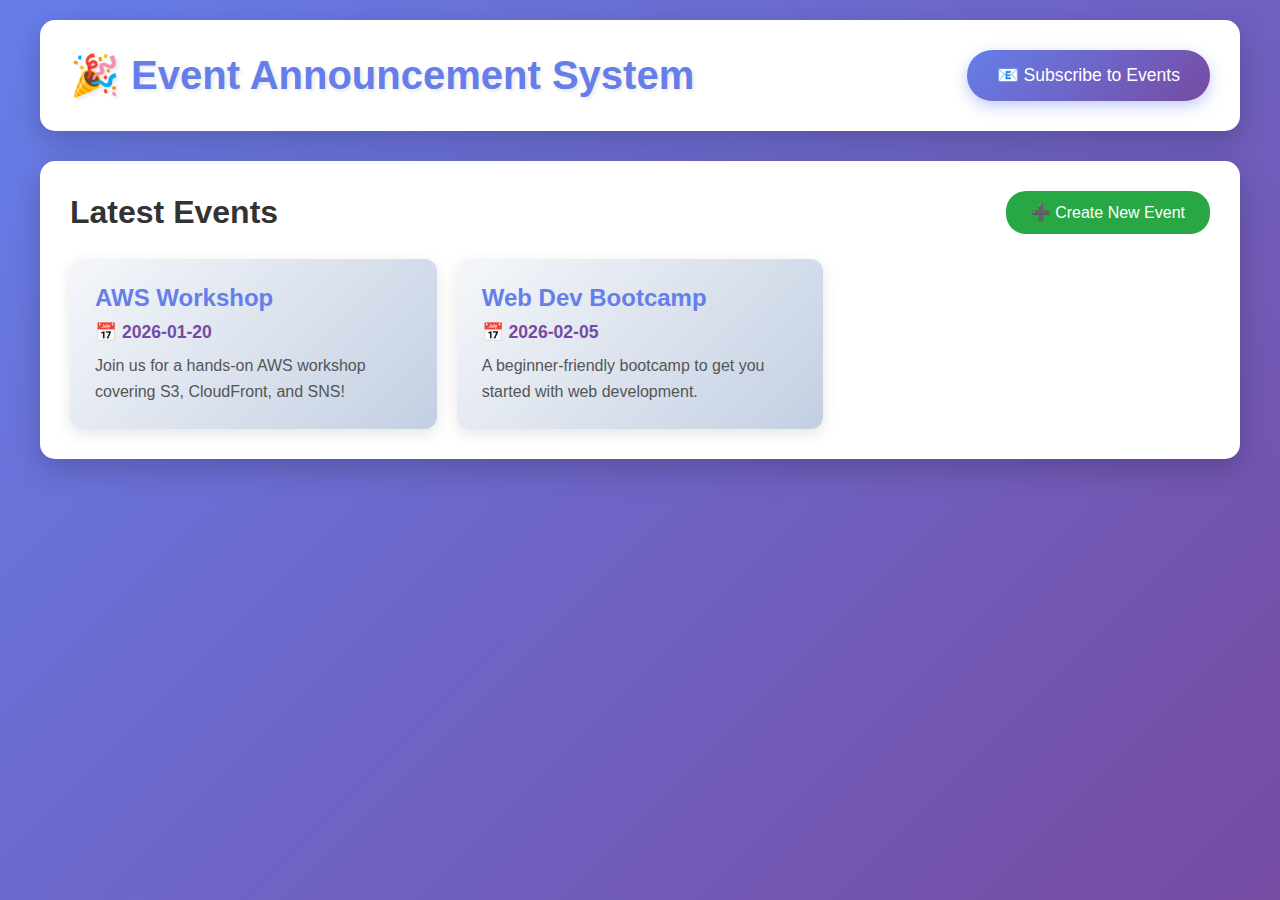
<file: frontend/index.html>
<!DOCTYPE html>
<html lang="en">
<head>
    <meta charset="UTF-8">
    <meta name="viewport" content="width=device-width, initial-scale=1.0">
    <title>Event Announcement System</title>
    <link rel="stylesheet" href="styles.css">
</head>
<body>
    <div class="container">
        <header>
            <h1>🎉 Event Announcement System</h1>
            <button class="subscribe-btn" onclick="subscribeToEvents()">📧 Subscribe to Events</button>
        </header>

        <section class="events-section">
            <div class="section-header">
                <h2>Latest Events</h2>
                <button class="create-event-btn" onclick="showCreateEventForm()">➕ Create New Event</button>
            </div>
            <div id="events-list"></div>
        </section>
    </div>

    <!-- Subscribe Modal -->
    <div id="subscribeModal" class="modal">
        <div class="modal-content">
            <span class="close" onclick="closeSubscribeModal()">&times;</span>
            <h2>Subscribe to Event Notifications</h2>
            <form id="subscribeForm" onsubmit="submitSubscription(event)">
                <div class="form-group">
                    <label for="email">Email Address:</label>
                    <input type="email" id="email" name="email" required placeholder="your.email@example.com">
                </div>
                <button type="submit" class="submit-btn">Subscribe</button>
            </form>
        </div>
    </div>

    <!-- Create Event Modal -->
    <div id="createEventModal" class="modal">
        <div class="modal-content">
            <span class="close" onclick="closeCreateEventModal()">&times;</span>
            <h2>Create New Event</h2>
            <form id="createEventForm" onsubmit="submitNewEvent(event)">
                <div class="form-group">
                    <label for="eventTitle">Event Title:</label>
                    <input type="text" id="eventTitle" name="title" required placeholder="Enter event title">
                </div>
                <div class="form-group">
                    <label for="eventDate">Event Date:</label>
                    <input type="date" id="eventDate" name="date" required>
                </div>
                <div class="form-group">
                    <label for="eventDescription">Event Description:</label>
                    <textarea id="eventDescription" name="description" required placeholder="Enter event description"></textarea>
                </div>
                <button type="submit" class="submit-btn">Create Event</button>
            </form>
        </div>
    </div>

    <script>
        // API Gateway endpoints - REPLACE THESE AFTER TERRAFORM DEPLOYMENT
        const API_BASE_URL = 'https://4t56hmizb4.execute-api.us-east-1.amazonaws.com/dev';
        const SUBSCRIBE_ENDPOINT = `${API_BASE_URL}/subscribe`;
        const CREATE_EVENT_ENDPOINT = `${API_BASE_URL}/create-event`;

        // Load events on page load
        window.onload = function() {
            loadEvents();
        };

        // Load events from events.json
        async function loadEvents() {
            try {
                const response = await fetch('events.json');
                const events = await response.json();
                displayEvents(events);
            } catch (error) {
                console.error('Error loading events:', error);
                document.getElementById('events-list').innerHTML = '<p>Error loading events. Please try again later.</p>';
            }
        }

        // Display events in the UI
        function displayEvents(events) {
            const eventsList = document.getElementById('events-list');
            eventsList.innerHTML = '';

            if (events.length === 0) {
                eventsList.innerHTML = '<p>No events available at the moment.</p>';
                return;
            }

            events.forEach(event => {
                const eventCard = document.createElement('div');
                eventCard.className = 'event-card';
                eventCard.innerHTML = `
                    <h3>${event.title}</h3>
                    <p class="event-date">📅 ${event.date}</p>
                    <p class="event-description">${event.description}</p>
                `;
                eventsList.appendChild(eventCard);
            });
        }

        // Show subscribe modal
        function subscribeToEvents() {
            document.getElementById('subscribeModal').style.display = 'block';
        }

        // Close subscribe modal
        function closeSubscribeModal() {
            document.getElementById('subscribeModal').style.display = 'none';
        }

        // Show create event modal
        function showCreateEventForm() {
            document.getElementById('createEventModal').style.display = 'block';
        }

        // Close create event modal
        function closeCreateEventModal() {
            document.getElementById('createEventModal').style.display = 'none';
        }

        // Close modals when clicking outside
        window.onclick = function(event) {
            const subscribeModal = document.getElementById('subscribeModal');
            const createEventModal = document.getElementById('createEventModal');
            if (event.target == subscribeModal) {
                subscribeModal.style.display = 'none';
            }
            if (event.target == createEventModal) {
                createEventModal.style.display = 'none';
            }
        }

        // Submit subscription
        async function submitSubscription(event) {
            event.preventDefault();
            const email = document.getElementById('email').value;

            try {
                const response = await fetch(SUBSCRIBE_ENDPOINT, {
                    method: 'POST',
                    headers: {
                        'Content-Type': 'application/json',
                    },
                    body: JSON.stringify({ email: email })
                });

                const data = await response.json();
                
                if (response.ok) {
                    alert('Subscription successful! Please check your email to confirm.');
                    closeSubscribeModal();
                    document.getElementById('subscribeForm').reset();
                } else {
                    alert('Subscription failed: ' + (data.error || 'Unknown error'));
                }
            } catch (error) {
                console.error('Error:', error);
                alert('Error subscribing. Please try again later.');
            }
        }

        // Submit new event
        async function submitNewEvent(event) {
            event.preventDefault();
            
            const formData = {
                title: document.getElementById('eventTitle').value,
                date: document.getElementById('eventDate').value,
                description: document.getElementById('eventDescription').value
            };

            try {
                const response = await fetch(CREATE_EVENT_ENDPOINT, {
                    method: 'POST',
                    headers: {
                        'Content-Type': 'application/json',
                    },
                    body: JSON.stringify(formData)
                });

                const data = await response.json();
                
                if (response.ok) {
                    alert('Event created successfully! Subscribers will be notified.');
                    closeCreateEventModal();
                    document.getElementById('createEventForm').reset();
                    // Reload events after a short delay to allow S3 to update
                    setTimeout(loadEvents, 2000);
                } else {
                    alert('Failed to create event: ' + (data.message || 'Unknown error'));
                }
            } catch (error) {
                console.error('Error:', error);
                alert('Error creating event. Please try again later.');
            }
        }
    </script>
</body>
</html>
</file>
<file: frontend/styles.css>
* {
    margin: 0;
    padding: 0;
    box-sizing: border-box;
}

body {
    font-family: 'Segoe UI', Tahoma, Geneva, Verdana, sans-serif;
    background: linear-gradient(135deg, #667eea 0%, #764ba2 100%);
    min-height: 100vh;
    padding: 20px;
}

.container {
    max-width: 1200px;
    margin: 0 auto;
}

header {
    background: white;
    padding: 30px;
    border-radius: 15px;
    box-shadow: 0 10px 30px rgba(0, 0, 0, 0.2);
    margin-bottom: 30px;
    display: flex;
    justify-content: space-between;
    align-items: center;
    flex-wrap: wrap;
    gap: 20px;
}

h1 {
    color: #667eea;
    font-size: 2.5em;
    text-shadow: 2px 2px 4px rgba(0, 0, 0, 0.1);
}

.subscribe-btn {
    background: linear-gradient(135deg, #667eea 0%, #764ba2 100%);
    color: white;
    border: none;
    padding: 15px 30px;
    border-radius: 25px;
    font-size: 1.1em;
    cursor: pointer;
    transition: transform 0.3s, box-shadow 0.3s;
    box-shadow: 0 5px 15px rgba(102, 126, 234, 0.4);
}

.subscribe-btn:hover {
    transform: translateY(-2px);
    box-shadow: 0 8px 20px rgba(102, 126, 234, 0.6);
}

.events-section {
    background: white;
    padding: 30px;
    border-radius: 15px;
    box-shadow: 0 10px 30px rgba(0, 0, 0, 0.2);
    margin-bottom: 30px;
}

.section-header {
    display: flex;
    justify-content: space-between;
    align-items: center;
    margin-bottom: 25px;
    flex-wrap: wrap;
    gap: 15px;
}

h2 {
    color: #333;
    font-size: 2em;
}

.create-event-btn {
    background: #28a745;
    color: white;
    border: none;
    padding: 12px 25px;
    border-radius: 20px;
    font-size: 1em;
    cursor: pointer;
    transition: all 0.3s;
}

.create-event-btn:hover {
    background: #218838;
    transform: translateY(-2px);
}

#events-list {
    display: grid;
    grid-template-columns: repeat(auto-fill, minmax(300px, 1fr));
    gap: 20px;
}

.event-card {
    background: linear-gradient(135deg, #f5f7fa 0%, #c3cfe2 100%);
    padding: 25px;
    border-radius: 12px;
    box-shadow: 0 5px 15px rgba(0, 0, 0, 0.1);
    transition: transform 0.3s, box-shadow 0.3s;
}

.event-card:hover {
    transform: translateY(-5px);
    box-shadow: 0 8px 25px rgba(0, 0, 0, 0.2);
}

.event-card h3 {
    color: #667eea;
    margin-bottom: 10px;
    font-size: 1.5em;
}

.event-date {
    color: #764ba2;
    font-weight: bold;
    margin-bottom: 10px;
    font-size: 1.1em;
}

.event-description {
    color: #555;
    line-height: 1.6;
}

.modal {
    display: none;
    position: fixed;
    z-index: 1000;
    left: 0;
    top: 0;
    width: 100%;
    height: 100%;
    background-color: rgba(0, 0, 0, 0.5);
    backdrop-filter: blur(5px);
}

.modal-content {
    background: white;
    margin: 5% auto;
    padding: 40px;
    border-radius: 20px;
    width: 90%;
    max-width: 500px;
    box-shadow: 0 15px 50px rgba(0, 0, 0, 0.3);
    animation: slideIn 0.3s ease-out;
}

@keyframes slideIn {
    from {
        transform: translateY(-50px);
        opacity: 0;
    }
    to {
        transform: translateY(0);
        opacity: 1;
    }
}

.close {
    color: #aaa;
    float: right;
    font-size: 28px;
    font-weight: bold;
    cursor: pointer;
    transition: color 0.3s;
}

.close:hover {
    color: #000;
}

.form-group {
    margin-bottom: 20px;
}

.form-group label {
    display: block;
    margin-bottom: 8px;
    color: #333;
    font-weight: 600;
}

.form-group input,
.form-group textarea {
    width: 100%;
    padding: 12px;
    border: 2px solid #e0e0e0;
    border-radius: 8px;
    font-size: 1em;
    transition: border-color 0.3s;
}

.form-group input:focus,
.form-group textarea:focus {
    outline: none;
    border-color: #667eea;
}

.form-group textarea {
    resize: vertical;
    min-height: 100px;
}

.submit-btn {
    background: linear-gradient(135deg, #667eea 0%, #764ba2 100%);
    color: white;
    border: none;
    padding: 15px 30px;
    border-radius: 25px;
    font-size: 1.1em;
    cursor: pointer;
    width: 100%;
    transition: transform 0.3s, box-shadow 0.3s;
}

.submit-btn:hover {
    transform: translateY(-2px);
    box-shadow: 0 8px 20px rgba(102, 126, 234, 0.6);
}

@media (max-width: 768px) {
    h1 {
        font-size: 1.8em;
    }
    
    header {
        text-align: center;
        justify-content: center;
    }
    
    .section-header {
        flex-direction: column;
        text-align: center;
    }
    
    #events-list {
        grid-template-columns: 1fr;
    }
}
</file>
